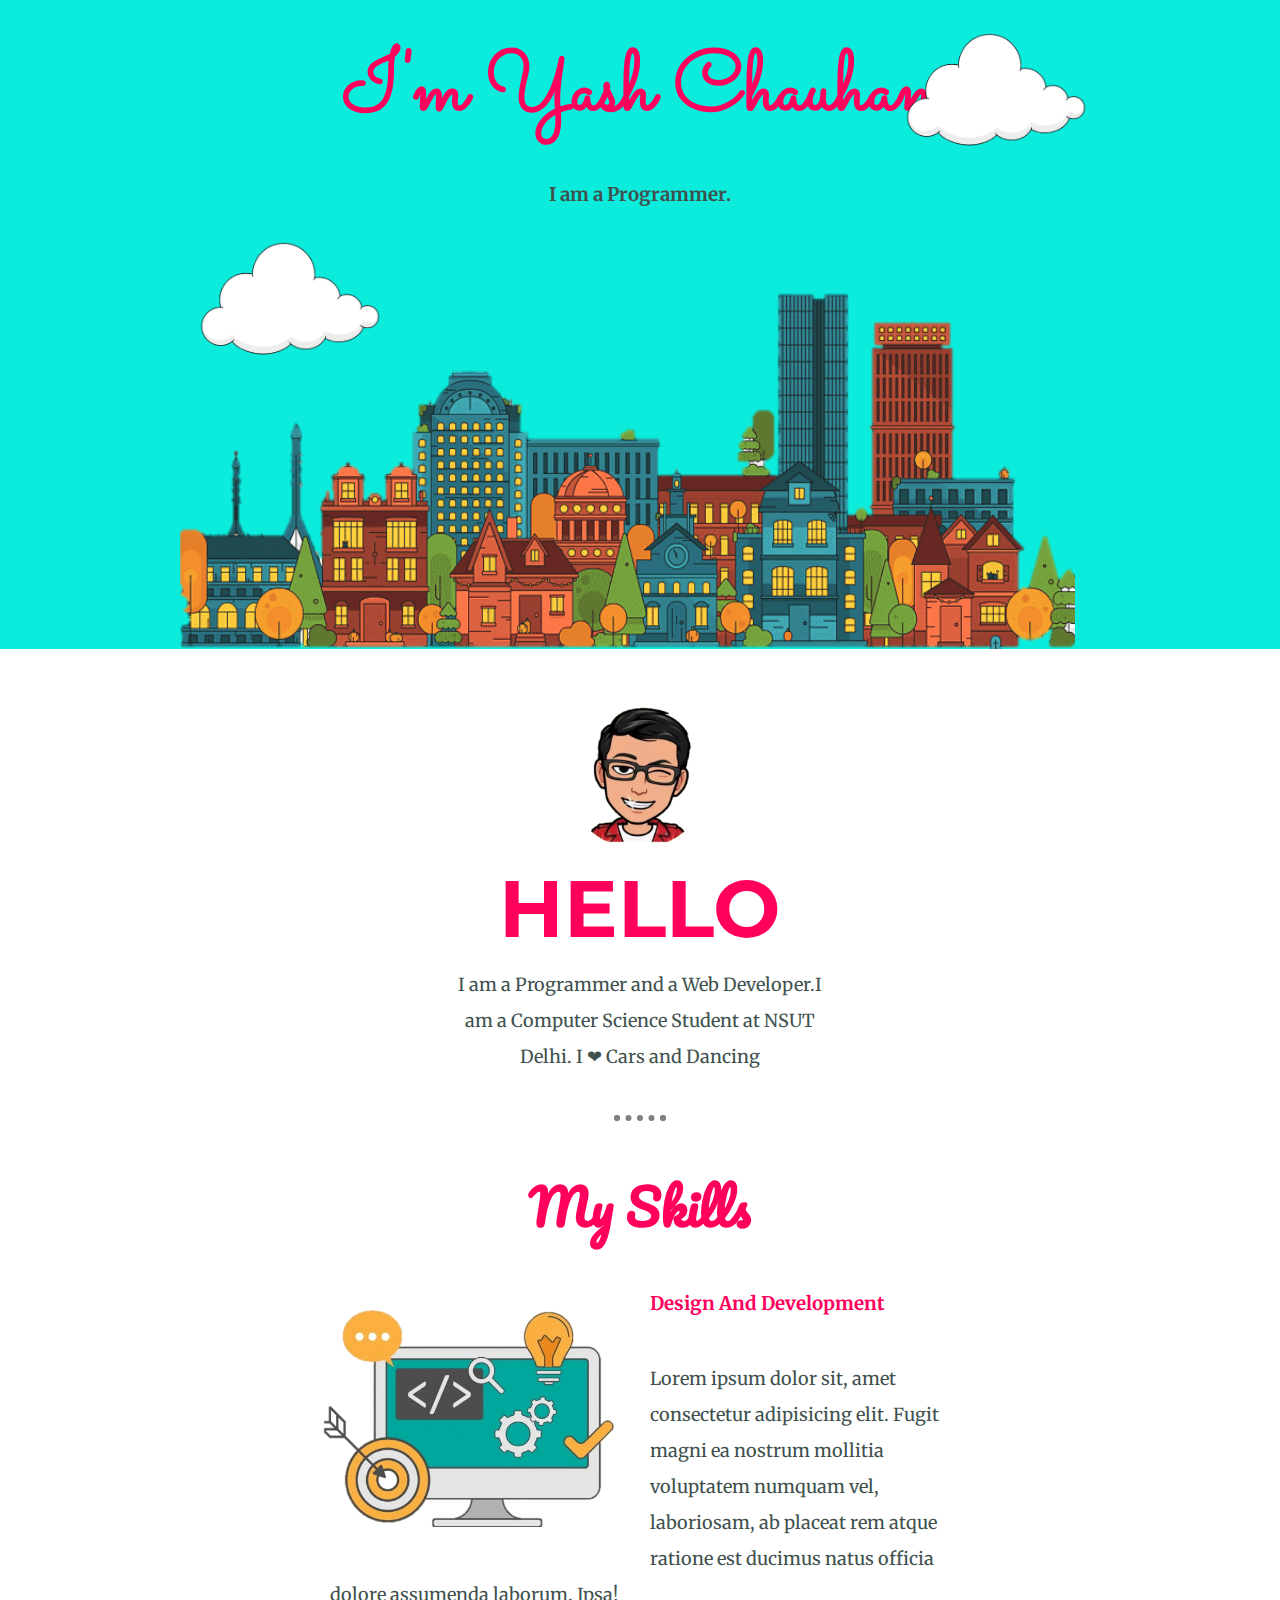
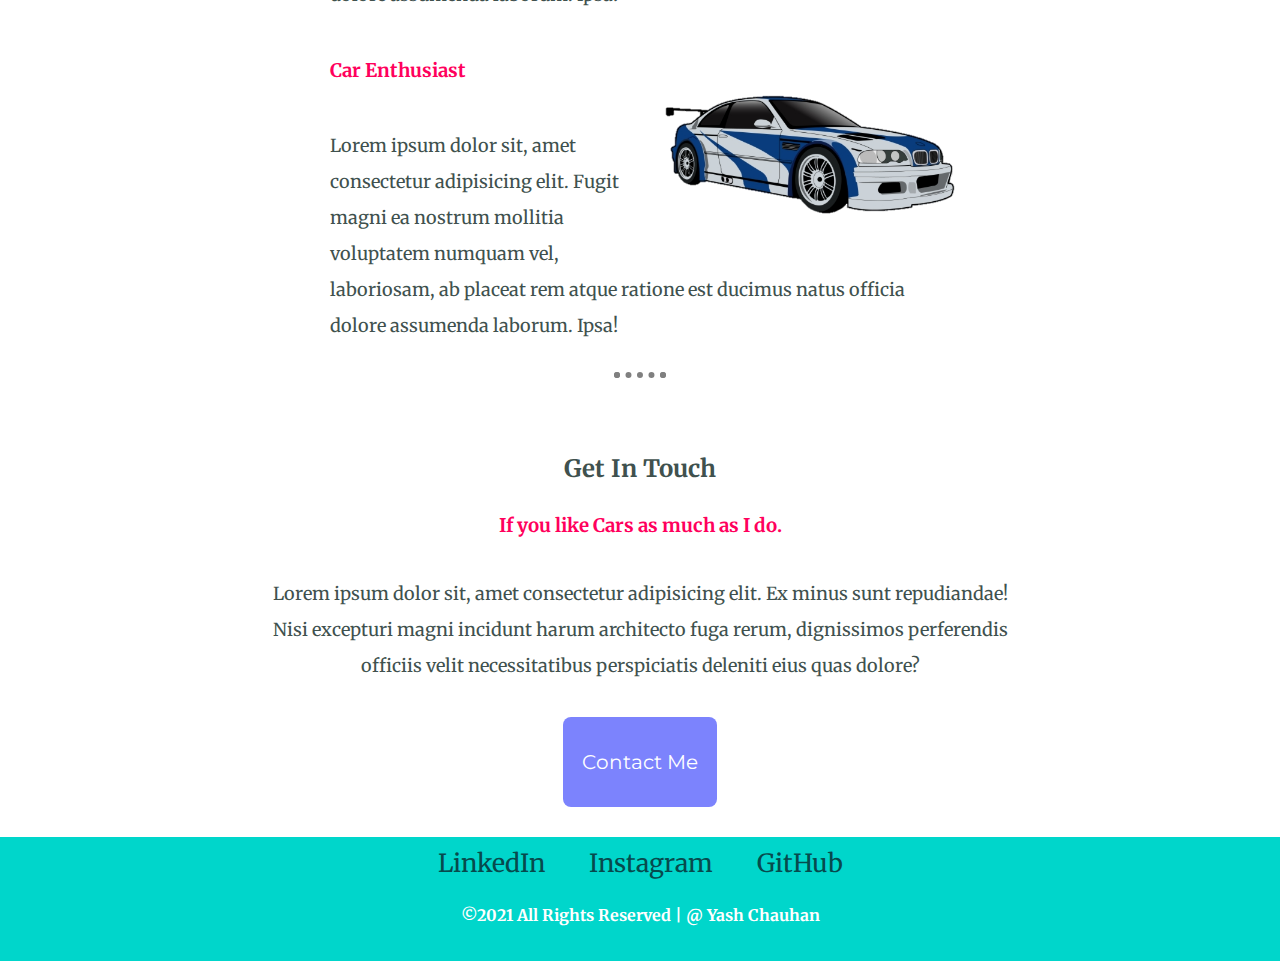
<file: index.html>
<html lang="en">
<head>
    <meta charset="UTF-8">
    <meta http-equiv="X-UA-Compatible" content="IE=edge">
    <meta name="viewport" content="width=device-width, initial-scale=1.0">
    <title>My personalised site</title>
    <link rel="stylesheet" href="CSS my site.css">
    <link rel="icon" type="image/x-icon" href="img/my bitmoji.png"/>
    <link href="https://fonts.googleapis.com/css2?family=Allison&family=Merriweather:wght@300&family=Montserrat:wght@100&display=swap" rel="stylesheet">
    <link href="https://fonts.googleapis.com/css2?family=Dancing+Script&family=Lobster&family=PT+Serif&family=Pacifico&display=swap" rel="stylesheet">
    <link href="https://fonts.googleapis.com/css2?family=Sacramento&display=swap" rel="stylesheet">
</head>
<body>
    <div class="top-container">
      <img  class ="cloud" src="img/cloud.png" alt="this is a cloud">
      <h1 class="name">I'm Yash Chauhan</h1>
      <h3 class="subheading">I am a Programmer.</h3>
      <img class="bottom-cloud"src="img/cloud.png" alt="this is a cloud">
      <img class="city" src="img/final city1.png" alt="mountain-img">
    </div>
    <div class="profile-container">
      <img class="bitmoji" src="img/my bitmoji.png" alt="">
      <h1 class="hello">HELLO</h1>
      <p class="intro">I am a Programmer and a Web Developer.I am a Computer Science Student at NSUT Delhi. I ❤ Cars and Dancing</p>
    </div>
    <hr>
   <div class="skills-container">
       <h1 class="skills">My Skills</h1>
       <img class= "programmer" src="img/coding.png" alt="">
       <h3>Design And Development</h3>
       <p>Lorem ipsum dolor sit, amet consectetur adipisicing elit. Fugit magni ea nostrum mollitia voluptatem numquam vel, laboriosam, ab placeat rem atque ratione est ducimus natus officia dolore assumenda laborum. Ipsa!</p>
       <img class="car" src="img/cars.png" alt="this is a car">
       <h3>Car Enthusiast</h3>
       <p>Lorem ipsum dolor sit, amet consectetur adipisicing elit. Fugit magni ea nostrum mollitia voluptatem numquam vel, laboriosam, ab placeat rem atque ratione est ducimus natus officia dolore assumenda laborum. Ipsa!</p>
    <hr>
   </div>
   <div class="bottom-container">
       <h2>Get In Touch</h2>
       <h3>If you like Cars as much as I do.</h3>
       <p>Lorem ipsum dolor sit, amet consectetur adipisicing elit. Ex minus sunt repudiandae! Nisi excepturi magni incidunt harum architecto fuga rerum, dignissimos perferendis officiis velit necessitatibus perspiciatis deleniti eius quas dolore?</p>
       <input  class="btn" type="button" value="Contact Me">
       <br>
    </div>
    <div class="footer">
       <a class="profile-links" href="https://www.linkedin.com/in/yash-chauhan-7b7a25200/">LinkedIn</a>
       <a class="profile-links" href="https://www.instagram.com/yashchauhan_04/">Instagram</a>
       <a class="profile-links" href="https://github.com/xymate">GitHub</a>
       <h3 class="copyright">©2021 All Rights Reserved | @ Yash Chauhan</h3>
   </div>
</body>
</html>
</file>
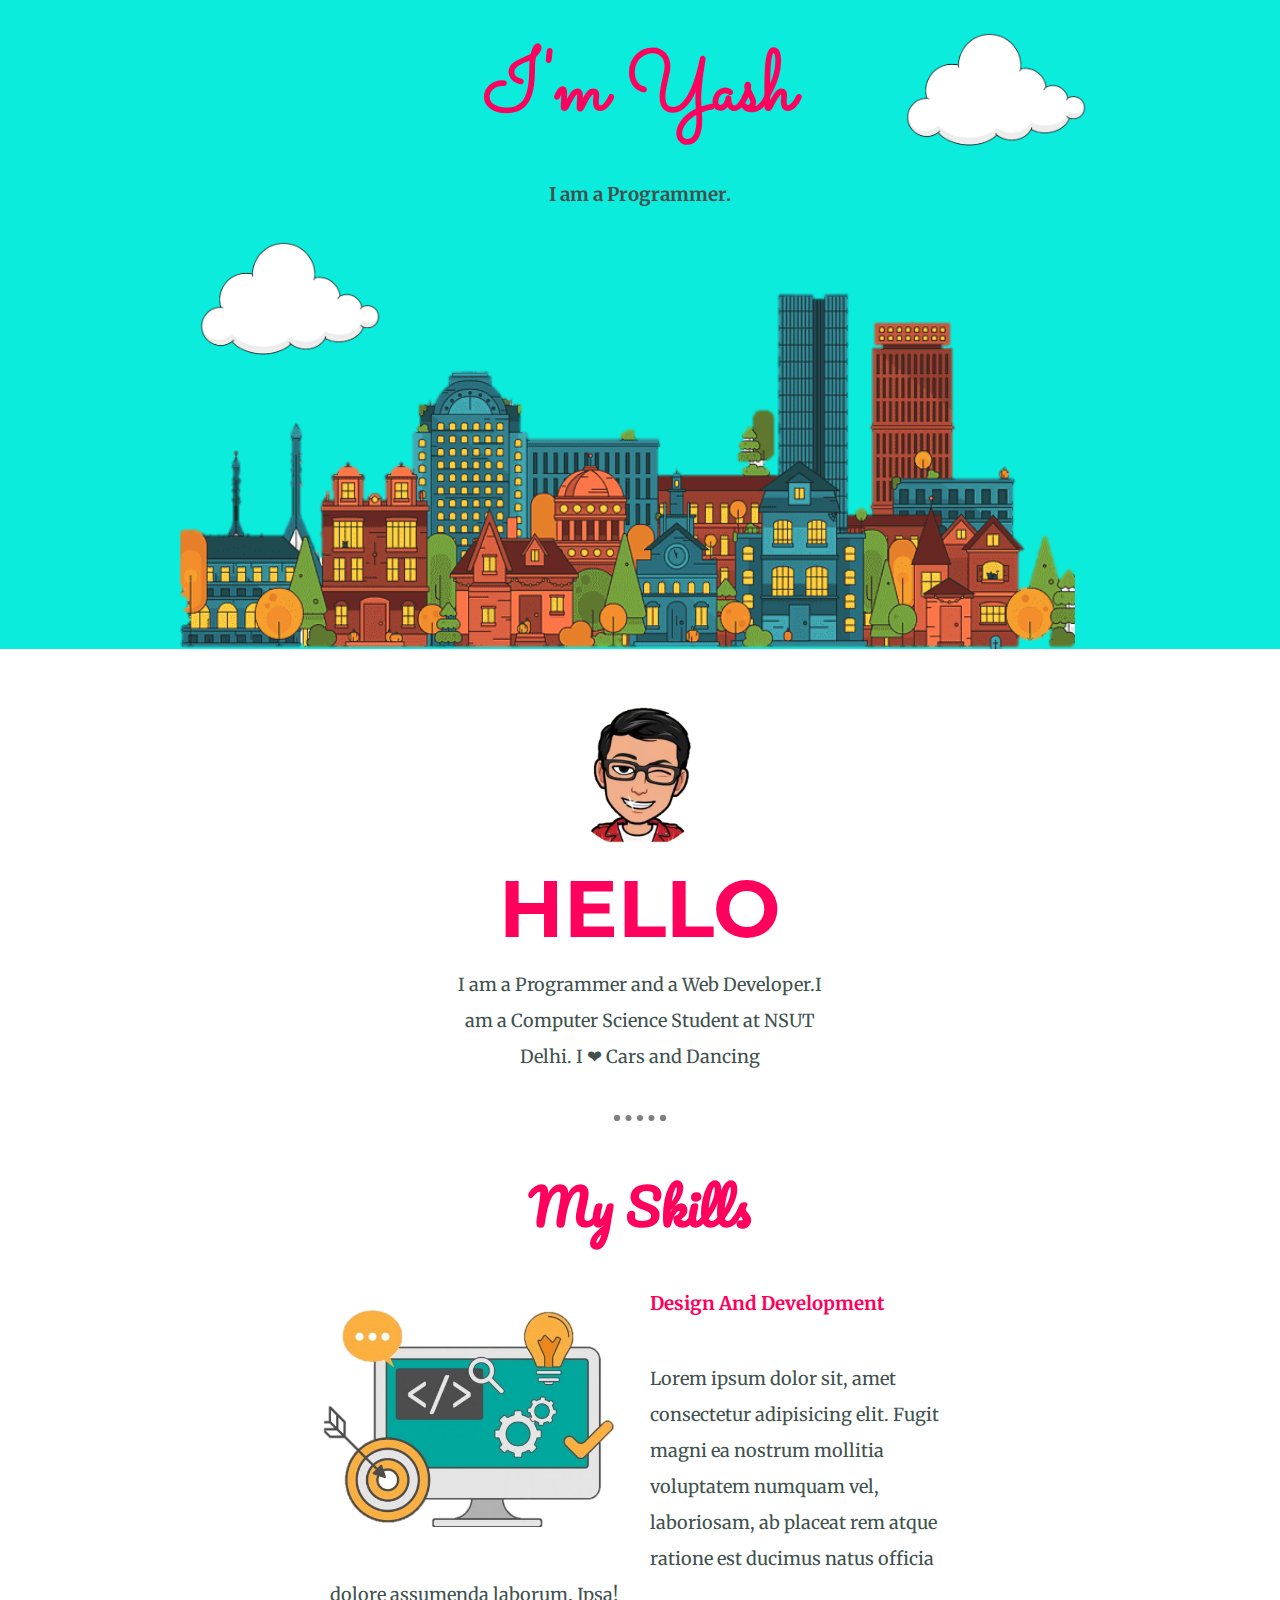
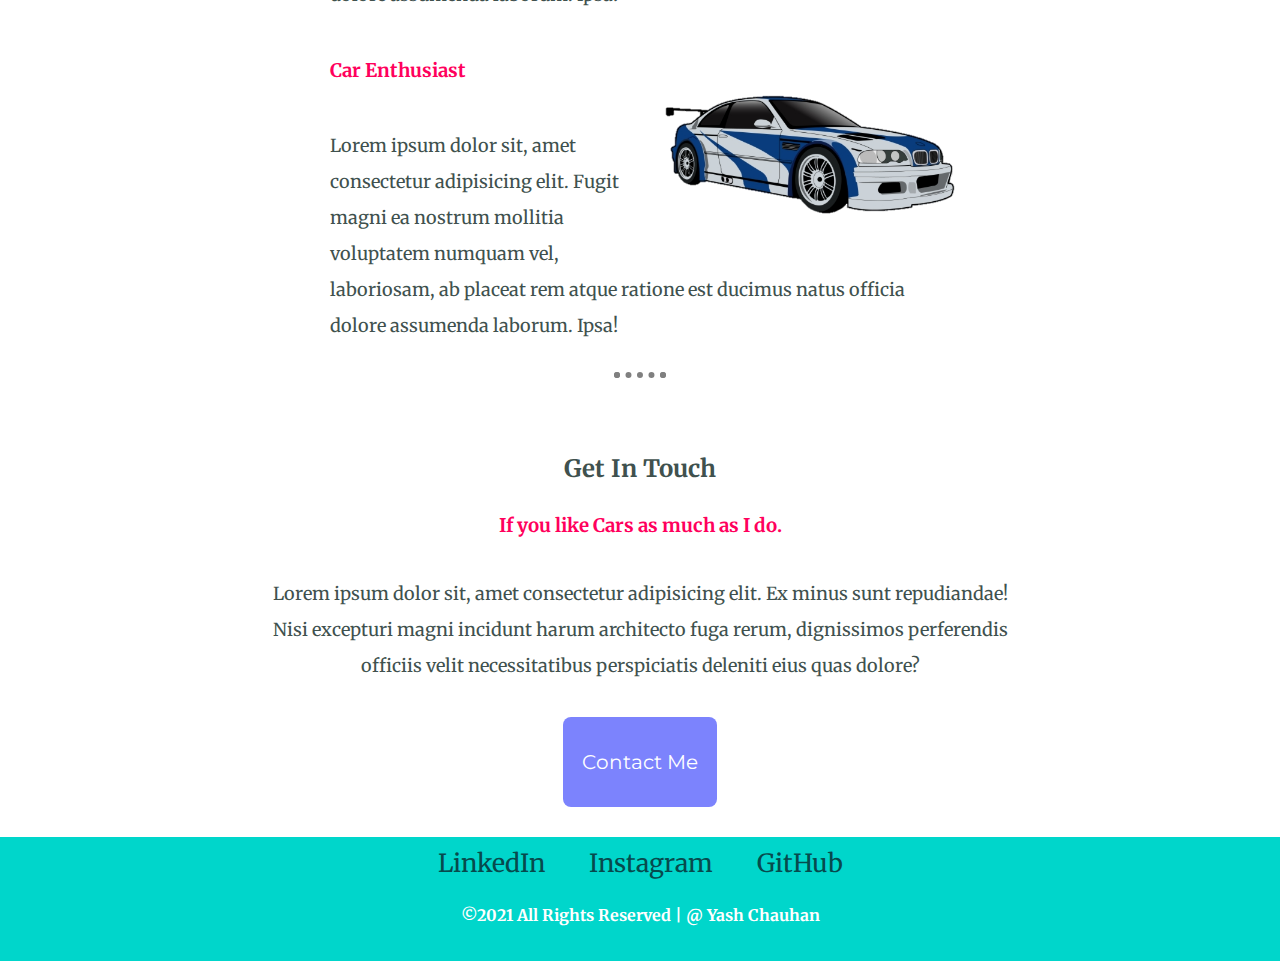
<file: CSS my site.html>
<html lang="en">
<head>
    <meta charset="UTF-8">
    <meta http-equiv="X-UA-Compatible" content="IE=edge">
    <meta name="viewport" content="width=device-width, initial-scale=1.0">
    <title>My personalised site</title>
    <link rel="stylesheet" href="CSS my site.css">
    <link rel="icon" type="image/x-icon" href="img/my bitmoji.png"/>
    <link href="https://fonts.googleapis.com/css2?family=Allison&family=Merriweather:wght@300&family=Montserrat:wght@100&display=swap" rel="stylesheet">
    <link href="https://fonts.googleapis.com/css2?family=Dancing+Script&family=Lobster&family=PT+Serif&family=Pacifico&display=swap" rel="stylesheet">
    <link href="https://fonts.googleapis.com/css2?family=Sacramento&display=swap" rel="stylesheet">
</head>
<body>
    <div class="top-container">
      <img  class ="cloud" src="img/cloud.png" alt="this is a cloud">
      <h1 class="name">I'm Yash</h1>
      <h3 class="subheading">I am a Programmer.</h3>
      <img class="bottom-cloud"src="img/cloud.png" alt="this is a cloud">
      <img class="city" src="img/final city1.png" alt="mountain-img">
    </div>
    <div class="profile-container">
      <img class="bitmoji" src="img/my bitmoji.png" alt="">
      <h1 class="hello">HELLO</h1>
      <p class="intro">I am a Programmer and a Web Developer.I am a Computer Science Student at NSUT Delhi. I ❤ Cars and Dancing</p>
    </div>
    <hr>
   <div class="skills-container">
       <h1 class="skills">My Skills</h1>
       <img class= "programmer" src="img/coding.png" alt="">
       <h3>Design And Development</h3>
       <p>Lorem ipsum dolor sit, amet consectetur adipisicing elit. Fugit magni ea nostrum mollitia voluptatem numquam vel, laboriosam, ab placeat rem atque ratione est ducimus natus officia dolore assumenda laborum. Ipsa!</p>
       <img class="car" src="img/cars.png" alt="this is a car">
       <h3>Car Enthusiast</h3>
       <p>Lorem ipsum dolor sit, amet consectetur adipisicing elit. Fugit magni ea nostrum mollitia voluptatem numquam vel, laboriosam, ab placeat rem atque ratione est ducimus natus officia dolore assumenda laborum. Ipsa!</p>
    <hr>
   </div>
   <div class="bottom-container">
       <h2>Get In Touch</h2>
       <h3>If you like Cars as much as I do.</h3>
       <p>Lorem ipsum dolor sit, amet consectetur adipisicing elit. Ex minus sunt repudiandae! Nisi excepturi magni incidunt harum architecto fuga rerum, dignissimos perferendis officiis velit necessitatibus perspiciatis deleniti eius quas dolore?</p>
       <input  class="btn" type="button" value="Contact Me">
       <br>
    </div>
    <div class="footer">
       <a class="profile-links" href="https://www.linkedin.com/in/yash-chauhan-7b7a25200/">LinkedIn</a>
       <a class="profile-links" href="https://www.instagram.com/yashchauhan_04/">Instagram</a>
       <a class="profile-links" href="https://github.com/xymate">GitHub</a>
       <h3 class="copyright">©2021 All Rights Reserved | @ Yash Chauhan</h3>
   </div>
</body>
</html>
</file>
<file: CSS my site.css>
body{
    color:#40514E;
    margin:0px;
    margin-bottom: 0;
    border-width: 0;
    font-family: 'Merriweather',serif;
}
.top-container{
    background-color:#0CECDD;
    margin-bottom: 0;
    height:fit-content;
}
h1{
    margin:0 auto 0 auto;
    text-align: center;
    font-size: 80px;
    padding-top: 30px;
    font-family: 'Sacramento', cursive;
    color: #FF005C;
}
.name:hover{
    font-size:85px ;
}
.subheading{
    text-align: center;
    color: #40514E;
}
p{ 
    font-size: 18px; 
    padding: 10px;
    line-height: 2;
}
.cloud{
    width: 200px;
    display: inline-block;
    position: absolute;
    left:70%;
    margin-bottom: 0;
    padding-top: 25px;
}
.city{
    margin: 0 180px ;
    width: 70%;
    height: 400px;
    display: inline-block;
    padding-top: 15px;
}
.bottom-cloud{
    width: 200px;
    position: absolute;
    left: 190px;
    margin-top: 0;
}
.profile-container{
    margin: 40px 0 30px 0;
    text-align: center;
}

.bitmoji{
    width: 10%;
    margin: 0 45%;
    padding-top: 10px;

}
.bitmoji:hover{
    width: 11%;
}
.hello{
    font-family: 'Montserrat';
    padding-top:10px;
}
.intro{
    width: 30%;
   margin: 0 auto;
}
.skills-container{
    text-align: center;
    padding:5px;
    width: 50%;
    text-align: left;
    margin:25px auto 50px auto;
    line-height: 2;
    word-wrap: break-word;
}
.skills{
    padding-top: 5px;
    padding-bottom: 0;
    font-family: 'Pacifico';
    font-size: 50px;
}
.programmer{
    width: 300px;
    padding-top: 15px;
    margin-top: 30px;
    margin-bottom: 25px;
    display: block;
    float: left;
    margin-right: 30px;
}
.car{
    margin-top: 30px;
    width: 300px;
    float: right;
    margin-left: 30px;
}
.bottom-container{
    text-align: center;
    width: 60%;
    text-align: center;
    margin: 0 auto;
}
.profile-links{
    font-size: 25px;
}
h3{
    color:#FF005C ;
    padding: 10px;
}
hr{
    border: dotted;
    border-color: grey;
    border-bottom: none;
    border-width: 6px;
    width: 40px;
    margin-bottom: 20px;
}
.btn{
    margin: 5px auto 30px auto;
    width: 20%;
    height: 10%;
    font-size: 20px;
    font-family: 'Montserrat';
    font-weight: 15px;
    border-radius: 8px;
    background-color: #7C83FD;
    border-style: none; 
    color: white;
}
.btn:hover{
    background-color:#0ae7f7;
    height: 11%;
    width: 21%;
}
a{
    color: #074a4d;
    margin: 10px 20px;
    text-decoration: none;
}
a:hover{
    color: white;
}
.footer{
    padding: 10px;
    text-align:center;
    background-color:#00d6cb ;
}
.copyright{
    color: white;
    font-size: 1rem;
}
</file>
